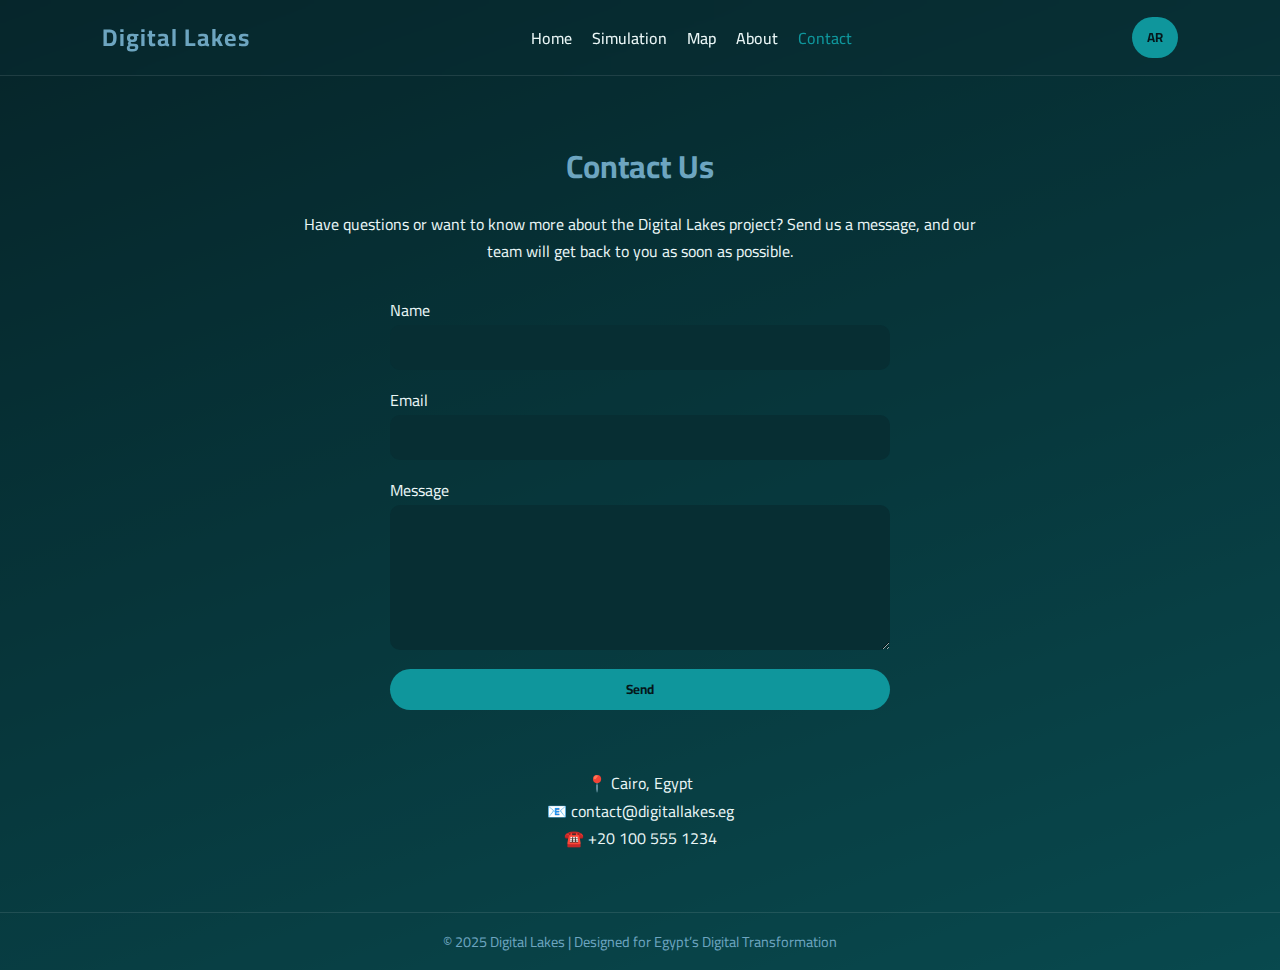
<file: contact.html>
<!DOCTYPE html>
<html lang="en">
<head>
  <meta charset="UTF-8" />
  <meta name="viewport" content="width=device-width, initial-scale=1.0" />
  <title>Contact | Digital Lakes</title>
  <link rel="stylesheet" href="style.css" />
  <link href="https://fonts.googleapis.com/css2?family=Cairo:wght@400;600;700&display=swap" rel="stylesheet" />
</head>
<body>

  <!-- ======== NAVBAR ======== -->
  <nav class="navbar">
    <div class="logo">Digital Lakes</div>
    <ul class="nav-links">
      <li><a href="index.html">Home</a></li>
      <li><a href="simulation.html">Simulation</a></li>
      <li><a href="map.html">Map</a></li>
      <li><a href="about.html">About</a></li>
      <li><a href="contact.html" class="active">Contact</a></li>
    </ul>
    <button class="lang-btn" id="langBtn">AR</button>
  </nav>

  <!-- ======== CONTACT SECTION ======== -->
  <section class="about-preview fade-in">
    <div class="about-text">
      <h2>Contact Us</h2>
      <p>
        Have questions or want to know more about the Digital Lakes project?  
        Send us a message, and our team will get back to you as soon as possible.
      </p>

      <form id="contactForm" style="margin-top: 30px; max-width: 500px; margin-left: auto; margin-right: auto; text-align: left;">
        <label for="name">Name</label><br>
        <input type="text" id="name" name="name" required style="width:100%; padding:10px; border-radius:10px; border:none; margin-bottom:15px; background-color:#072E33; color:#EAF6F6;"><br>

        <label for="email">Email</label><br>
        <input type="email" id="email" name="email" required style="width:100%; padding:10px; border-radius:10px; border:none; margin-bottom:15px; background-color:#072E33; color:#EAF6F6;"><br>

        <label for="message">Message</label><br>
        <textarea id="message" name="message" rows="5" required style="width:100%; padding:10px; border-radius:10px; border:none; background-color:#072E33; color:#EAF6F6;"></textarea><br>

        <button type="submit" class="lang-btn" style="width:100%; margin-top:10px;">Send</button>
      </form>

      <br><br>
      <p>
        📍 Cairo, Egypt <br>
        📧 contact@digitallakes.eg <br>
        ☎️ +20 100 555 1234
      </p>
    </div>
  </section>

  <!-- ======== FOOTER ======== -->
  <footer>
    <p>© 2025 Digital Lakes | Designed for Egypt’s Digital Transformation</p>
  </footer>

  <!-- ======== SCRIPT ======== -->
  <script>
    // Fade-in animation
    window.addEventListener("load", () => {
      document.querySelector(".fade-in").classList.add("appear");
    });

    // Form submission (just simulation)
    document.getElementById("contactForm").addEventListener("submit", (e) => {
      e.preventDefault();
      alert("Your message has been sent successfully! ✅");
      e.target.reset();
    });

    // Language toggle
    const langBtn = document.getElementById("langBtn");
    let isEnglish = true;
    langBtn.onclick = () => {
      isEnglish = !isEnglish;
      if (isEnglish) {
        langBtn.textContent = "AR";
        document.querySelector("h2").textContent = "Contact Us";
        document.querySelectorAll("p")[0].textContent =
          "Have questions or want to know more about the Digital Lakes project? Send us a message, and our team will get back to you as soon as possible.";
        document.querySelectorAll("p")[1].innerHTML =
          "📍 Cairo, Egypt <br> 📧 contact@digitallakes.eg <br> ☎️ +20 100 555 1234";
        document.querySelector("button[type='submit']").textContent = "Send";
      } else {
        langBtn.textContent = "EN";
        document.querySelector("h2").textContent = "تواصل معنا";
        document.querySelectorAll("p")[0].textContent =
          "هل لديك أسئلة أو ترغب في معرفة المزيد عن مشروع البحيرات الرقمية؟ أرسل لنا رسالة وسنقوم بالرد عليك في أقرب وقت ممكن.";
        document.querySelectorAll("p")[1].innerHTML =
          "📍 القاهرة، مصر <br> 📧 contact@digitallakes.eg <br> ☎️ +20 100 555 1234";
        document.querySelector("button[type='submit']").textContent = "إرسال";
      }
    };
  </script>

</body>
</html>
</file>
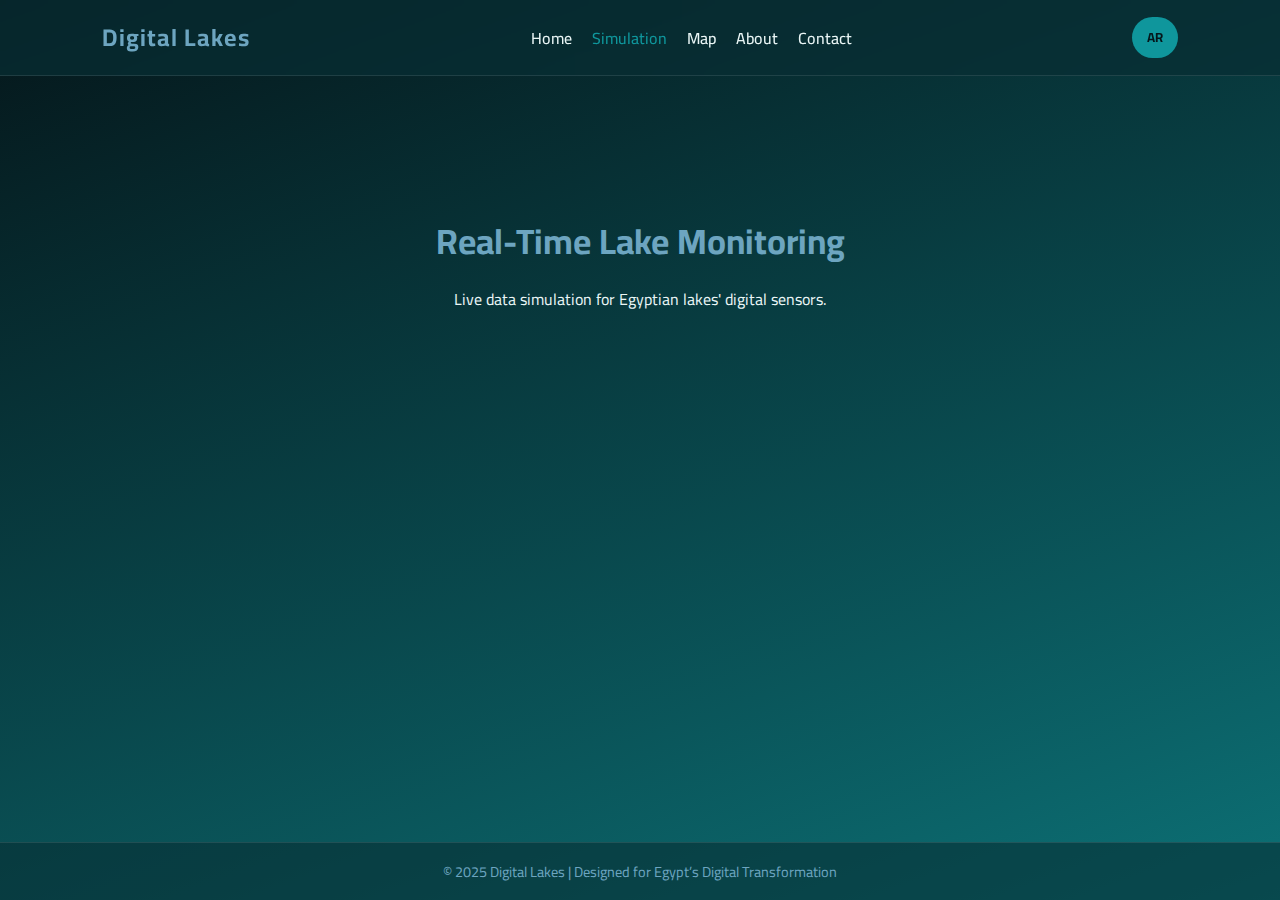
<file: simulation.html>
<!DOCTYPE html>
<html lang="en">
<head>
  <meta charset="UTF-8" />
  <meta name="viewport" content="width=device-width, initial-scale=1.0" />
  <title>Simulation | Digital Lakes</title>
  <link rel="stylesheet" href="style.css" />
  <link href="https://fonts.googleapis.com/css2?family=Cairo:wght@400;600;700&display=swap" rel="stylesheet" />
</head>
<body>

  <!-- ======== NAVBAR ======== -->
  <nav class="navbar">
    <div class="logo">Digital Lakes</div>
    <ul class="nav-links">
      <li><a href="index.html">Home</a></li>
      <li><a href="simulation.html" class="active">Simulation</a></li>
      <li><a href="map.html">Map</a></li>
      <li><a href="about.html">About</a></li>
      <li><a href="contact.html">Contact</a></li>
    </ul>
    <button class="lang-btn" id="langBtn">AR</button>
  </nav>

  <!-- ======== SIMULATION SECTION ======== -->
  <section class="simulation fade-in">
    <div class="sim-container">
      <h1 id="simTitle">Real-Time Lake Monitoring</h1>
      <p id="simDesc">Live data simulation for Egyptian lakes' digital sensors.</p>

      <div class="sensor-grid">
        <div class="sensor-card" id="tempCard">
          <h2 id="tempLabel">Water Temperature</h2>
          <div class="sensor-value" id="tempValue">25°C</div>
        </div>

        <div class="sensor-card" id="phCard">
          <h2 id="phLabel">pH Level</h2>
          <div class="sensor-value" id="phValue">7.4</div>
        </div>

        <div class="sensor-card" id="oxygenCard">
          <h2 id="oxygenLabel">Oxygen Level</h2>
          <div class="sensor-value" id="oxygenValue">85%</div>
        </div>

        <div class="sensor-card" id="pollutionCard">
          <h2 id="pollutionLabel">Pollution Index</h2>
          <div class="sensor-value" id="pollutionValue">12%</div>
        </div>
      </div>
    </div>
  </section>

  <!-- ======== FOOTER ======== -->
  <footer>
    <p>© 2025 Digital Lakes | Designed for Egypt’s Digital Transformation</p>
  </footer>

  <!-- ======== SCRIPT ======== -->
  <script>
    // Fade-in animation
    window.addEventListener("load", () => {
      document.querySelector(".fade-in").classList.add("appear");
    });

    // Random data simulation
    function updateSensors() {
      document.getElementById("tempValue").textContent = (22 + Math.random() * 5).toFixed(1) + "°C";
      document.getElementById("phValue").textContent = (6.8 + Math.random() * 0.6).toFixed(2);
      document.getElementById("oxygenValue").textContent = (80 + Math.random() * 10).toFixed(1) + "%";
      document.getElementById("pollutionValue").textContent = (10 + Math.random() * 5).toFixed(1) + "%";
    }

    setInterval(updateSensors, 2000); // تحديث كل ثانيتين

    // Language toggle
    const langBtn = document.getElementById("langBtn");
    let isEnglish = true;

    langBtn.onclick = () => {
      isEnglish = !isEnglish;
      if (isEnglish) {
        langBtn.textContent = "AR";
        document.getElementById("simTitle").textContent = "Real-Time Lake Monitoring";
        document.getElementById("simDesc").textContent = "Live data simulation for Egyptian lakes' digital sensors.";
        document.getElementById("tempLabel").textContent = "Water Temperature";
        document.getElementById("phLabel").textContent = "pH Level";
        document.getElementById("oxygenLabel").textContent = "Oxygen Level";
        document.getElementById("pollutionLabel").textContent = "Pollution Index";
      } else {
        langBtn.textContent = "EN";
        document.getElementById("simTitle").textContent = "مراقبة البحيرات في الوقت الحقيقي";
        document.getElementById("simDesc").textContent = "محاكاة بيانات مباشرة لأجهزة الاستشعار الرقمية في البحيرات المصرية.";
        document.getElementById("tempLabel").textContent = "درجة حرارة المياه";
        document.getElementById("phLabel").textContent = "مستوى الحموضة (pH)";
        document.getElementById("oxygenLabel").textContent = "نسبة الأكسجين";
        document.getElementById("pollutionLabel").textContent = "مؤشر التلوث";
      }
    };
  </script>
</body>
</html>
</file>
<file: style.css>
/* ======== GENERAL ======== */
* {
  margin: 0;
  padding: 0;
  box-sizing: border-box;
  font-family: "Cairo", sans-serif;
  transition: all 0.3s ease;
}

body {
  background: linear-gradient(160deg, #05161A, #0C7075);
  color: #EAF6F6;
  min-height: 100vh;
  display: flex;
  flex-direction: column;
  justify-content: space-between;
}

/* ======== NAVBAR ======== */
.navbar {
  display: flex;
  justify-content: space-between;
  align-items: center;
  padding: 15px 8%;
  background-color: rgba(7, 46, 51, 0.7);
  backdrop-filter: blur(8px);
  position: sticky;
  top: 0;
  z-index: 10;
  border-bottom: 1px solid rgba(255, 255, 255, 0.1);
}

.logo {
  font-size: 1.5rem;
  font-weight: bold;
  color: #6DA5C0;
  letter-spacing: 1px;
}

.nav-links {
  list-style: none;
  display: flex;
  gap: 20px;
}

.nav-links a {
  text-decoration: none;
  color: #EAF6F6;
  font-weight: 500;
}

.nav-links a:hover,
.nav-links .active {
  color: #0F969C;
}

.lang-btn {
  background-color: #0F969C;
  color: #05161A;
  border: none;
  border-radius: 25px;
  padding: 8px 15px;
  cursor: pointer;
  font-weight: bold;
}

.lang-btn:hover {
  background-color: #6DA5C0;
}

/* ======== HERO SECTION (HOME) ======== */
.hero {
  height: 85vh;
  display: flex;
  justify-content: center;
  align-items: center;
  text-align: center;
  background: linear-gradient(180deg, rgba(5, 22, 26, 0.9), rgba(15, 150, 156, 0.4)), 
              url('images/lake-bg.jpg') center/cover no-repeat;
}

.hero-content {
  max-width: 700px;
  padding: 20px;
}

.hero h1 {
  color: #6DA5C0;
  font-size: 2.5rem;
  margin-bottom: 15px;
}

.hero p {
  color: #EAF6F6;
  font-size: 1.1rem;
  margin-bottom: 30px;
  line-height: 1.7;
}

.hero-btn {
  background-color: #0F969C;
  color: #05161A;
  padding: 12px 25px;
  border-radius: 30px;
  text-decoration: none;
  font-weight: bold;
  font-size: 1.1rem;
  transition: background-color 0.3s ease;
}

.hero-btn:hover {
  background-color: #6DA5C0;
}

/* ======== ABOUT PREVIEW ======== */
.about-preview {
  padding: 60px 10%;
  text-align: center;
  background-color: rgba(7, 46, 51, 0.6);
}

.about-text h2 {
  color: #6DA5C0;
  font-size: 2rem;
  margin-bottom: 15px;
}

.about-text p {
  color: #EAF6F6;
  font-size: 1rem;
  line-height: 1.7;
  max-width: 700px;
  margin: 0 auto;
}

/* ======== SIMULATION SECTION ======== */
.simulation {
  flex: 1;
  display: flex;
  justify-content: center;
  align-items: center;
  padding: 40px;
}

.sim-container {
  text-align: center;
  max-width: 900px;
  width: 100%;
}

.sim-container h1 {
  color: #6DA5C0;
  font-size: 2.2rem;
  margin-bottom: 10px;
}

.sim-container p {
  color: #EAF6F6;
  font-size: 1rem;
  margin-bottom: 40px;
}

/* ======== SENSOR GRID ======== */
.sensor-grid {
  display: grid;
  grid-template-columns: repeat(2, 1fr);
  gap: 25px;
  justify-items: center;
}

.sensor-card {
  background-color: #072E33;
  border-radius: 20px;
  padding: 30px;
  width: 90%;
  max-width: 300px;
  box-shadow: 0 8px 20px rgba(0, 0, 0, 0.3);
  transition: transform 0.3s ease, box-shadow 0.3s ease;
  animation: fadeUp 0.8s ease forwards;
  opacity: 0;
}

.sensor-card h2 {
  color: #6DA5C0;
  margin-bottom: 10px;
  font-size: 1.2rem;
}

.sensor-value {
  font-size: 2rem;
  font-weight: bold;
  color: #0F969C;
}

.sensor-card:hover {
  transform: translateY(-5px);
  box-shadow: 0 12px 25px rgba(0, 0, 0, 0.5);
}

/* ======== FOOTER ======== */
footer {
  text-align: center;
  padding: 15px;
  background-color: rgba(7, 46, 51, 0.6);
  color: #6DA5C0;
  font-size: 0.9rem;
  border-top: 1px solid rgba(255, 255, 255, 0.1);
}

/* ======== ANIMATIONS ======== */
@keyframes fadeUp {
  0% {
    opacity: 0;
    transform: translateY(30px);
  }
  100% {
    opacity: 1;
    transform: translateY(0);
  }
}

.fade-in {
  opacity: 0;
  transform: translateY(20px);
}

.fade-in.appear {
  opacity: 1;
  transform: translateY(0);
}

/* ======== RESPONSIVE ======== */
@media (max-width: 768px) {
  .nav-links {
    display: none;
  }

  .hero h1 {
    font-size: 2rem;
  }

  .sensor-grid {
    grid-template-columns: 1fr;
  }

  .hero-btn {
    font-size: 1rem;
    padding: 10px 20px;
 }/* ======== EXTRA ANIMATIONS ======== */
.pulse-animation {
  animation: pulse 3s infinite ease-in-out;
}

@keyframes pulse {
  0% { transform: scale(1); box-shadow: 0 0 0 rgba(0, 0, 0, 0); }
  50% { transform: scale(1.03); box-shadow: 0 0 20px rgba(255, 255, 255, 0.1); }
  100% { transform: scale(1); box-shadow: 0 0 0 rgba(0, 0, 0, 0); }
}

.value-change {
  animation: pop 0.6s ease;
}

@keyframes pop {
  0% { transform: scale(1); color: #EAF6F6; }
  50% { transform: scale(1.2); color: #A6D0DD; }
  100% { transform: scale(1); color: #EAF6F6; }
}

.hover-glow {
  box-shadow: 0 0 30px rgba(166, 208, 221, 0.4) !important;
}
}
</file>
